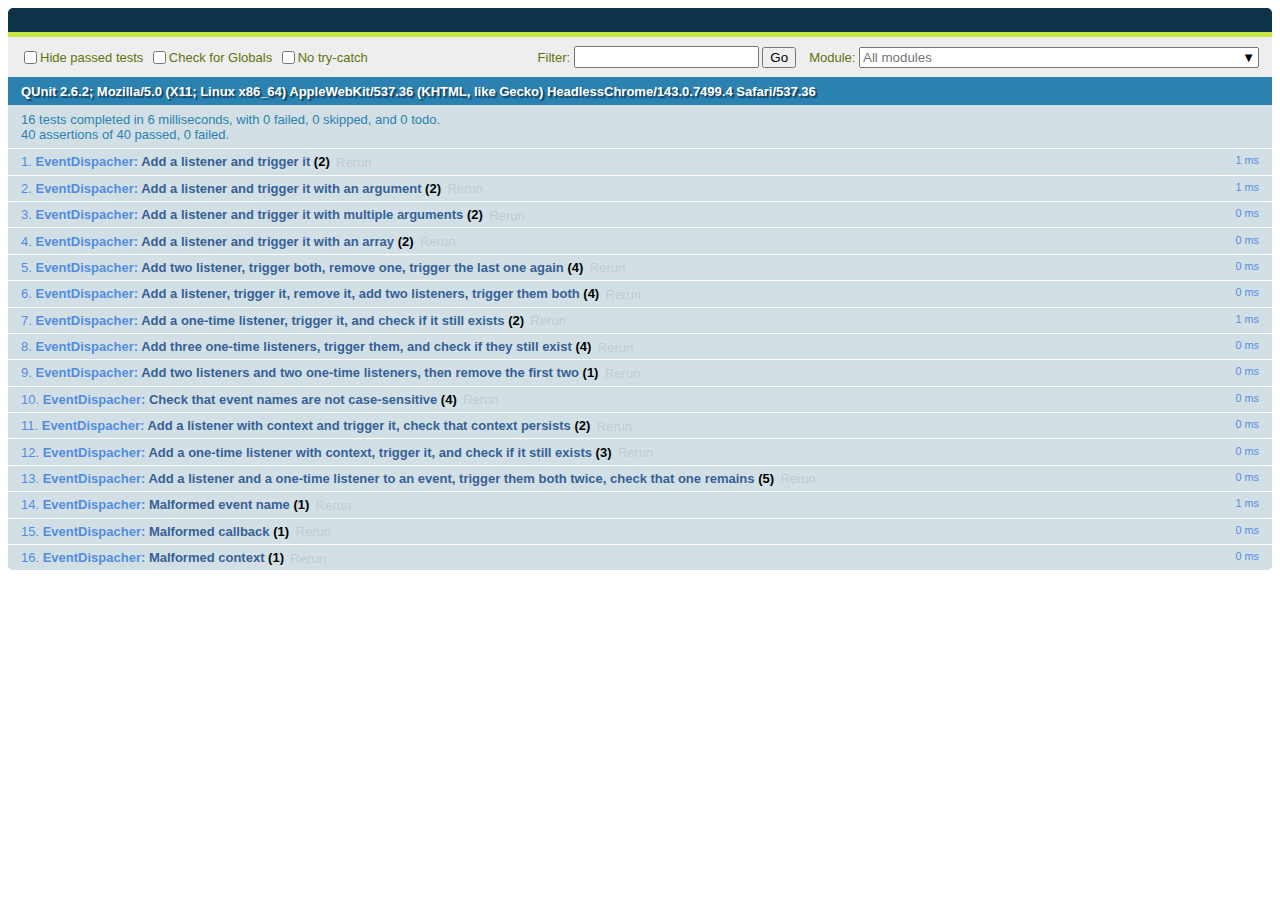
<file: project2/index.html>
<!DOCTYPE html>
<html>
  <head>
    
    <link rel="stylesheet" href="css/qunit.css">
    
    <script src="lib/Class.js"></script>
    <script src="lib/underscore.js"></script>
    <script src="lib/qunit.js" ></script>
    <script src="lib/sinon.js" ></script>
    
    <script src="script.js"></script>
    <script src="tests.js"></script>
  </head>
  <body>
    <div id="qunit"></div>
    <div id="qunit-fixture"></div>
  </body>
</html>
</file>
<file: project2/css/qunit.css>
/*!
 * QUnit 2.6.2
 * https://qunitjs.com/
 *
 * Copyright jQuery Foundation and other contributors
 * Released under the MIT license
 * https://jquery.org/license
 *
 * Date: 2018-10-05T02:45Z
 */

/** Font Family and Sizes */

#qunit-tests, #qunit-header, #qunit-banner, #qunit-testrunner-toolbar, #qunit-filteredTest, #qunit-userAgent, #qunit-testresult {
	font-family: "Helvetica Neue Light", "HelveticaNeue-Light", "Helvetica Neue", Calibri, Helvetica, Arial, sans-serif;
}

#qunit-testrunner-toolbar, #qunit-filteredTest, #qunit-userAgent, #qunit-testresult, #qunit-tests li { font-size: small; }
#qunit-tests { font-size: smaller; }


/** Resets */

#qunit-tests, #qunit-header, #qunit-banner, #qunit-filteredTest, #qunit-userAgent, #qunit-testresult, #qunit-modulefilter {
	margin: 0;
	padding: 0;
}


/** Header (excluding toolbar) */

#qunit-header {
	padding: 0.5em 0 0.5em 1em;

	color: #8699A4;
	background-color: #0D3349;

	font-size: 1.5em;
	line-height: 1em;
	font-weight: 400;

	border-radius: 5px 5px 0 0;
}

#qunit-header a {
	text-decoration: none;
	color: #C2CCD1;
}

#qunit-header a:hover,
#qunit-header a:focus {
	color: #FFF;
}

#qunit-banner {
	height: 5px;
}

#qunit-filteredTest {
	padding: 0.5em 1em 0.5em 1em;
	color: #366097;
	background-color: #F4FF77;
}

#qunit-userAgent {
	padding: 0.5em 1em 0.5em 1em;
	color: #FFF;
	background-color: #2B81AF;
	text-shadow: rgba(0, 0, 0, 0.5) 2px 2px 1px;
}


/** Toolbar */

#qunit-testrunner-toolbar {
	padding: 0.5em 1em 0.5em 1em;
	color: #5E740B;
	background-color: #EEE;
}

#qunit-testrunner-toolbar .clearfix {
	height: 0;
	clear: both;
}

#qunit-testrunner-toolbar label {
	display: inline-block;
}

#qunit-testrunner-toolbar input[type=checkbox],
#qunit-testrunner-toolbar input[type=radio] {
	margin: 3px;
	vertical-align: -2px;
}

#qunit-testrunner-toolbar input[type=text] {
	box-sizing: border-box;
	height: 1.6em;
}

.qunit-url-config,
.qunit-filter,
#qunit-modulefilter {
	display: inline-block;
	line-height: 2.1em;
}

.qunit-filter,
#qunit-modulefilter {
	float: right;
	position: relative;
	margin-left: 1em;
}

.qunit-url-config label {
	margin-right: 0.5em;
}

#qunit-modulefilter-search {
	box-sizing: border-box;
	width: 400px;
}

#qunit-modulefilter-search-container:after {
	position: absolute;
	right: 0.3em;
	content: "\25bc";
	color: black;
}

#qunit-modulefilter-dropdown {
	/* align with #qunit-modulefilter-search */
	box-sizing: border-box;
	width: 400px;
	position: absolute;
	right: 0;
	top: 50%;
	margin-top: 0.8em;

	border: 1px solid #D3D3D3;
	border-top: none;
	border-radius: 0 0 .25em .25em;
	color: #000;
	background-color: #F5F5F5;
	z-index: 99;
}

#qunit-modulefilter-dropdown a {
	color: inherit;
	text-decoration: none;
}

#qunit-modulefilter-dropdown .clickable.checked {
	font-weight: bold;
	color: #000;
	background-color: #D2E0E6;
}

#qunit-modulefilter-dropdown .clickable:hover {
	color: #FFF;
	background-color: #0D3349;
}

#qunit-modulefilter-actions {
	display: block;
	overflow: auto;

	/* align with #qunit-modulefilter-dropdown-list */
	font: smaller/1.5em sans-serif;
}

#qunit-modulefilter-dropdown #qunit-modulefilter-actions > * {
	box-sizing: border-box;
	max-height: 2.8em;
	display: block;
	padding: 0.4em;
}

#qunit-modulefilter-dropdown #qunit-modulefilter-actions > button {
	float: right;
	font: inherit;
}

#qunit-modulefilter-dropdown #qunit-modulefilter-actions > :last-child {
	/* insert padding to align with checkbox margins */
	padding-left: 3px;
}

#qunit-modulefilter-dropdown-list {
	max-height: 200px;
	overflow-y: auto;
	margin: 0;
	border-top: 2px groove threedhighlight;
	padding: 0.4em 0 0;
	font: smaller/1.5em sans-serif;
}

#qunit-modulefilter-dropdown-list li {
	white-space: nowrap;
	overflow: hidden;
	text-overflow: ellipsis;
}

#qunit-modulefilter-dropdown-list .clickable {
	display: block;
	padding-left: 0.15em;
}


/** Tests: Pass/Fail */

#qunit-tests {
	list-style-position: inside;
}

#qunit-tests li {
	padding: 0.4em 1em 0.4em 1em;
	border-bottom: 1px solid #FFF;
	list-style-position: inside;
}

#qunit-tests > li {
	display: none;
}

#qunit-tests li.running,
#qunit-tests li.pass,
#qunit-tests li.fail,
#qunit-tests li.skipped,
#qunit-tests li.aborted {
	display: list-item;
}

#qunit-tests.hidepass {
	position: relative;
}

#qunit-tests.hidepass li.running,
#qunit-tests.hidepass li.pass:not(.todo) {
	visibility: hidden;
	position: absolute;
	width:   0;
	height:  0;
	padding: 0;
	border:  0;
	margin:  0;
}

#qunit-tests li strong {
	cursor: pointer;
}

#qunit-tests li.skipped strong {
	cursor: default;
}

#qunit-tests li a {
	padding: 0.5em;
	color: #C2CCD1;
	text-decoration: none;
}

#qunit-tests li p a {
	padding: 0.25em;
	color: #6B6464;
}
#qunit-tests li a:hover,
#qunit-tests li a:focus {
	color: #000;
}

#qunit-tests li .runtime {
	float: right;
	font-size: smaller;
}

.qunit-assert-list {
	margin-top: 0.5em;
	padding: 0.5em;

	background-color: #FFF;

	border-radius: 5px;
}

.qunit-source {
	margin: 0.6em 0 0.3em;
}

.qunit-collapsed {
	display: none;
}

#qunit-tests table {
	border-collapse: collapse;
	margin-top: 0.2em;
}

#qunit-tests th {
	text-align: right;
	vertical-align: top;
	padding: 0 0.5em 0 0;
}

#qunit-tests td {
	vertical-align: top;
}

#qunit-tests pre {
	margin: 0;
	white-space: pre-wrap;
	word-wrap: break-word;
}

#qunit-tests del {
	color: #374E0C;
	background-color: #E0F2BE;
	text-decoration: none;
}

#qunit-tests ins {
	color: #500;
	background-color: #FFCACA;
	text-decoration: none;
}

/*** Test Counts */

#qunit-tests b.counts                       { color: #000; }
#qunit-tests b.passed                       { color: #5E740B; }
#qunit-tests b.failed                       { color: #710909; }

#qunit-tests li li {
	padding: 5px;
	background-color: #FFF;
	border-bottom: none;
	list-style-position: inside;
}

/*** Passing Styles */

#qunit-tests li li.pass {
	color: #3C510C;
	background-color: #FFF;
	border-left: 10px solid #C6E746;
}

#qunit-tests .pass                          { color: #528CE0; background-color: #D2E0E6; }
#qunit-tests .pass .test-name               { color: #366097; }

#qunit-tests .pass .test-actual,
#qunit-tests .pass .test-expected           { color: #999; }

#qunit-banner.qunit-pass                    { background-color: #C6E746; }

/*** Failing Styles */

#qunit-tests li li.fail {
	color: #710909;
	background-color: #FFF;
	border-left: 10px solid #EE5757;
	white-space: pre;
}

#qunit-tests > li:last-child {
	border-radius: 0 0 5px 5px;
}

#qunit-tests .fail                          { color: #000; background-color: #EE5757; }
#qunit-tests .fail .test-name,
#qunit-tests .fail .module-name             { color: #000; }

#qunit-tests .fail .test-actual             { color: #EE5757; }
#qunit-tests .fail .test-expected           { color: #008000; }

#qunit-banner.qunit-fail                    { background-color: #EE5757; }


/*** Aborted tests */
#qunit-tests .aborted { color: #000; background-color: orange; }
/*** Skipped tests */

#qunit-tests .skipped {
	background-color: #EBECE9;
}

#qunit-tests .qunit-todo-label,
#qunit-tests .qunit-skipped-label {
	background-color: #F4FF77;
	display: inline-block;
	font-style: normal;
	color: #366097;
	line-height: 1.8em;
	padding: 0 0.5em;
	margin: -0.4em 0.4em -0.4em 0;
}

#qunit-tests .qunit-todo-label {
	background-color: #EEE;
}

/** Result */

#qunit-testresult {
	color: #2B81AF;
	background-color: #D2E0E6;

	border-bottom: 1px solid #FFF;
}
#qunit-testresult .clearfix {
	height: 0;
	clear: both;
}
#qunit-testresult .module-name {
	font-weight: 700;
}
#qunit-testresult-display {
	padding: 0.5em 1em 0.5em 1em;
	width: 85%;
	float:left;
}
#qunit-testresult-controls {
	padding: 0.5em 1em 0.5em 1em;
  width: 10%;
	float:left;
}

/** Fixture */

#qunit-fixture {
	position: absolute;
	top: -10000px;
	left: -10000px;
	width: 1000px;
	height: 1000px;
}
</file>
